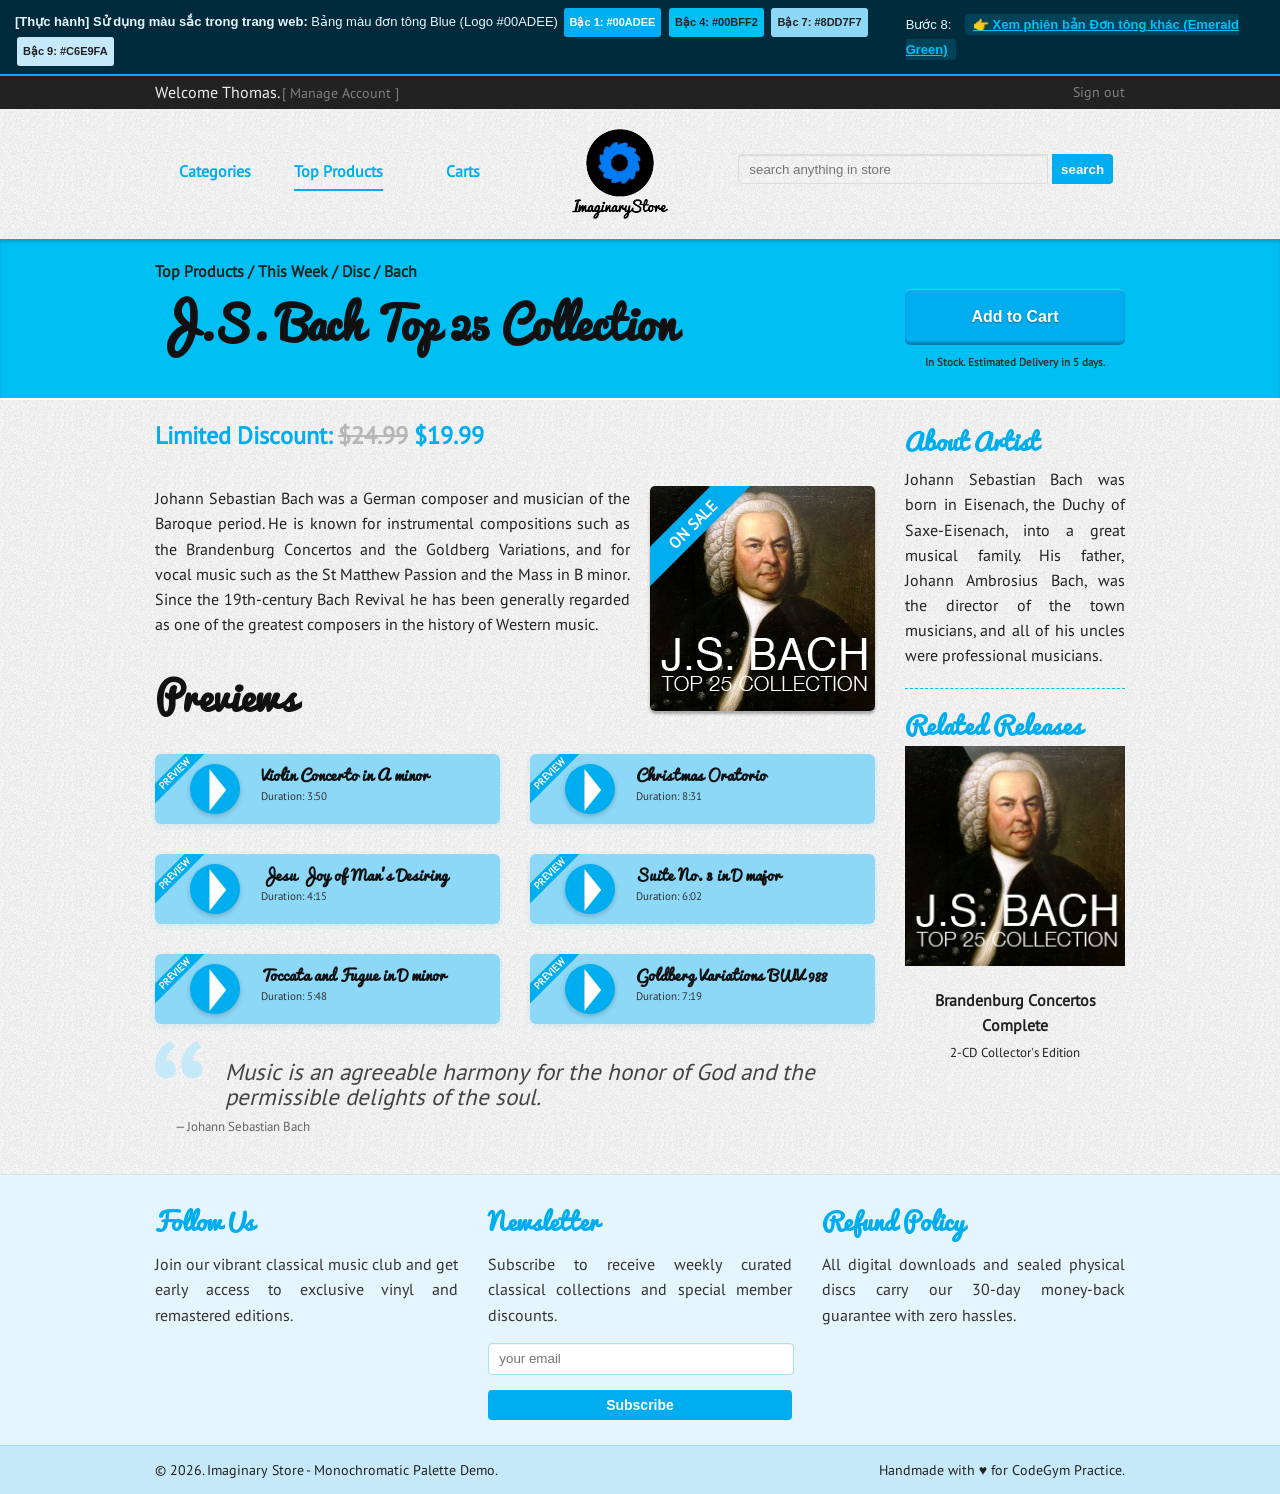
<file: index.html>
<!doctype html>
<html lang="vi">
<head>
<meta charset="utf-8">
<meta name="viewport" content="width=device-width, initial-scale=1" />
<title>Imaginary Store - Phối Màu Đơn Tông (Monochromatic Blue #00ADEE)</title>
<link href="style.css" rel="stylesheet" type="text/css" />
<style>
  /* Thanh điều hướng chuyển đổi theme phục vụ kiểm tra bài thực hành */
  .demo-bar {
    background: #002b3d;
    color: #e5f5fd;
    padding: 8px 15px;
    font-size: 13px;
    display: flex;
    justify-content: space-between;
    align-items: center;
    border-bottom: 2px solid #00ADEE;
    font-family: sans-serif;
  }
  .demo-bar a {
    color: #00BFF2;
    text-decoration: underline;
    font-weight: bold;
    margin-left: 10px;
    padding: 3px 8px;
    border-radius: 4px;
    background: rgba(0, 191, 242, 0.15);
  }
  .demo-bar a:hover {
    background: #00ADEE;
    color: #fff;
    text-decoration: none;
  }
  .palette-tag {
    display: inline-block;
    padding: 2px 6px;
    border-radius: 3px;
    margin: 0 2px;
    font-size: 11px;
    font-weight: bold;
    color: #fff;
  }
</style>
</head>

<body>
<!-- Thanh thông tin bài thực hành CodeGym -->
<div class="demo-bar">
  <div>
    <strong>[Thực hành] Sử dụng màu sắc trong trang web:</strong>
    <span>Bảng màu đơn tông Blue (Logo #00ADEE)</span>
    <span class="palette-tag" style="background:#00ADEE;">Bậc 1: #00ADEE</span>
    <span class="palette-tag" style="background:#00BFF2; color:#222;">Bậc 4: #00BFF2</span>
    <span class="palette-tag" style="background:#8DD7F7; color:#222;">Bậc 7: #8DD7F7</span>
    <span class="palette-tag" style="background:#C6E9FA; color:#222;">Bậc 9: #C6E9FA</span>
  </div>
  <div>
    <span>Bước 8:</span>
    <a href="index-alternate.html">👉 Xem phiên bản Đơn tông khác (Emerald Green)</a>
  </div>
</div>

<header id="top">
	<div class="fix-size">
    	<p class="c9 left">
        	Welcome Thomas. <a href="">[ Manage Account ]</a>
        </p>
        <p class="c3 left">
        	<a href="#main-nav" class="hide"><img src="images/nav-btn.png" alt="button" /></a>
            <a href="" class="right">Sign out</a>
        </p>
    </div>
    <div class="clear"></div>
</header><!-- header -->

<nav>
	<div class="fix-size">
    	<ul class="c5 left show">
        	<li><a href="">Categories</a></li>
            <li><a href="">Top Products</a></li>
            <li><a href="">Carts</a></li>
        </ul>
        <a href="" class="c2 left c">
        	<img src="images/logo.png" alt="logo" />
        </a>
        <form action="#" class="c5 left show">
        	<input type="search" placeholder="search anything in store" required />
            <input type="submit" value="search" />
        </form>
    </div>
    <div class="clear"></div>
</nav><!-- nav -->

<!-- Bước 2: Màu nền chuyển thành màu bậc 4 (#00BFF2) -->
<section id="banner">
	<div class="fix-size">
    	<section class="c9 left c">
        	<p>Top Products / This Week / Disc / Bach</p>
            <h1>J.S. Bach Top 25 Collection</h1>
        </section>
        <aside class="c3 left c">
        	<button>Add to Cart</button>
            <p>In Stock. Estimated Delivery in 5 days.</p>
        </aside>
    </div>
    <div class="clear"></div>
</section><!-- banner -->

<section id="main">
	<div class="fix-size">
    	<section class="c9 left c">
        	<h3>Limited Discount: <del>$24.99</del> $19.99</h3>            
            <div class="trans right">
                <div class="cover">
                    <div class="face">
                        <!-- Bước 3: Đổi màu nền ON SALE theo tông màu bậc 1 (#00ADEE) -->
                        <p class="on-sale">ON SALE</p>
                    </div>
                    <div class="face back">
                        <b>J.S. Bach - Top 25 Collection</b>
                        <ol>
                            <li>Violin Concerto in A minor</li>
                            <li>Christmas Oratorio</li>
                            <li>Jesu Joy of Man's Desiring</li>
                            <li>Suite No. 3 in D major</li>
                        </ol>
                        <button>Buy Now</button>
                    </div>
                </div>
            </div><!-- trans -->
            
            <p>
            	Johann Sebastian Bach was a German composer and musician of the Baroque period. He is known for instrumental compositions such as the Brandenburg Concertos and the Goldberg Variations, and for vocal music such as the St Matthew Passion and the Mass in B minor. Since the 19th-century Bach Revival he has been generally regarded as one of the greatest composers in the history of Western music.
            </p>
            
            <h2>Previews</h2>
            <!-- Bước 4: Đổi màu nền hồng phần preview thành màu bậc 7 (#8DD7F7), màu chữ giữ màu đen -->
            <!-- Bước 3: Thẻ PREVIEW và circle chuyển sang màu bậc 1 (#00ADEE) -->
            <ul class="preview">
            	<li class="left"><a href="">
                	<div class="c3 left">
                    	<p class="title">PREVIEW</p>
                        <div class="circle"><div class="triangle">&#9658;</div></div>
                    </div>
                    <div class="c9 left">
                    	<b>Violin Concerto in A minor</b>
                        <small>Duration: 3:50</small>
                    </div>
                    <div class="clear"></div>
                </a></li><!-- element -->
                
                <li class="right"><a href="">
                	<div class="c3 left">
                    	<p class="title">PREVIEW</p>
                        <div class="circle"><div class="triangle">&#9658;</div></div>
                    </div>
                    <div class="c9 left">
                    	<b>Christmas Oratorio</b>
                        <small>Duration: 8:31</small>
                    </div>
                    <div class="clear"></div>
                </a></li><!-- element -->
                
                <li class="left"><a href="">
                	<div class="c3 left">
                    	<p class="title">PREVIEW</p>
                        <div class="circle"><div class="triangle">&#9658;</div></div>
                    </div>
                    <div class="c9 left">
                    	<b>Jesu Joy of Man's Desiring</b>
                        <small>Duration: 4:15</small>
                    </div>
                    <div class="clear"></div>
                </a></li><!-- element -->
                
                <li class="right"><a href="">
                	<div class="c3 left">
                    	<p class="title">PREVIEW</p>
                        <div class="circle"><div class="triangle">&#9658;</div></div>
                    </div>
                    <div class="c9 left">
                    	<b>Suite No. 3 in D major</b>
                        <small>Duration: 6:02</small>
                    </div>
                    <div class="clear"></div>
                </a></li><!-- element -->
                
                <li class="left"><a href="">
                	<div class="c3 left">
                    	<p class="title">PREVIEW</p>
                        <div class="circle"><div class="triangle">&#9658;</div></div>
                    </div>
                    <div class="c9 left">
                    	<b>Toccata and Fugue in D minor</b>
                        <small>Duration: 5:48</small>
                    </div>
                    <div class="clear"></div>
                </a></li><!-- element -->
                
                <li class="right"><a href="">
                	<div class="c3 left">
                    	<p class="title">PREVIEW</p>
                        <div class="circle"><div class="triangle">&#9658;</div></div>
                    </div>
                    <div class="c9 left">
                    	<b>Goldberg Variations BWV 988</b>
                        <small>Duration: 7:19</small>
                    </div>
                    <div class="clear"></div>
                </a></li><!-- element -->
            </ul>
            <div class="clear"></div>
            
            <blockquote>
            	<span class="quote">&ldquo;</span>
                <p>
                	Music is an agreeable harmony for the honor of God and the permissible delights of the soul.
                </p>
                <small>&mdash; Johann Sebastian Bach</small>
            </blockquote>
        </section><!-- left section -->
        
        <aside class="c3 left c">
        	<h3>About Artist</h3>
            <p class="about">
            	Johann Sebastian Bach was born in Eisenach, the Duchy of Saxe-Eisenach, into a great musical family. His father, Johann Ambrosius Bach, was the director of the town musicians, and all of his uncles were professional musicians.
            </p>
            
            <h3>Related Releases</h3>
            <div class="aside-cover">
            	<img src="images/disc-cover.png" width="100%" alt="album cover" />
            </div>
            <p><b>Brandenburg Concertos Complete</b><br><small>2-CD Collector's Edition</small></p>
        </aside>
    </div>
    <div class="clear"></div>
    
    <nav id="main-nav" class="c12 c hide">
    	<ul>
        	<li><a href="#top"><span class="arrow"></span>Back to Top</a></li>
            <li><a href="">Categories</a></li>
            <li><a href="">Top Products</a></li>
            <li><a href="">Carts</a></li>
            <li><a href="">Your Account</a></li>
        </ul>
        <form action="#">
        	<input type="search" placeholder="search in store" required />
            <input type="submit" value="go" />
        </form>
    </nav><!-- main nav -->
    <div class="clear"></div>
</section><!-- main -->

<section id="info">
	<div class="fix-size">
    	<div class="c4 left c">
        	<h3>Follow Us</h3>
            <p>
            	Join our vibrant classical music club and get early access to exclusive vinyl and remastered editions.
            </p>
        </div>
        <div class="c4 left c">
        	<h3>Newsletter</h3>
            <p>
            	Subscribe to receive weekly curated classical collections and special member discounts.
            </p>
            <form action="#">
            	<input type="email" placeholder="your email" required />
                <input type="submit" value="Subscribe" />
            </form>
        </div>
        <div class="c4 left c">
        	<h3>Refund Policy</h3>
        	<p>
            	All digital downloads and sealed physical discs carry our 30-day money-back guarantee with zero hassles.
            </p>
        </div>
    </div>
    <div class="clear"></div>
</section><!-- info -->

<!-- Bước 5: Đổi màu nền footer thành màu bậc 9 (#C6E9FA), màu chữ đen (#222) -->
<footer>
	<div class="fix-size">
    	<div class="c12 c">
        	<span>&copy; 2026. Imaginary Store - Monochromatic Palette Demo.</span>
            <span class="right">Handmade with &#9829; for CodeGym Practice.</span>
        </div>
    </div>
    <div class="clear"></div>
</footer><!-- footer -->
</body>
</html>
</file>
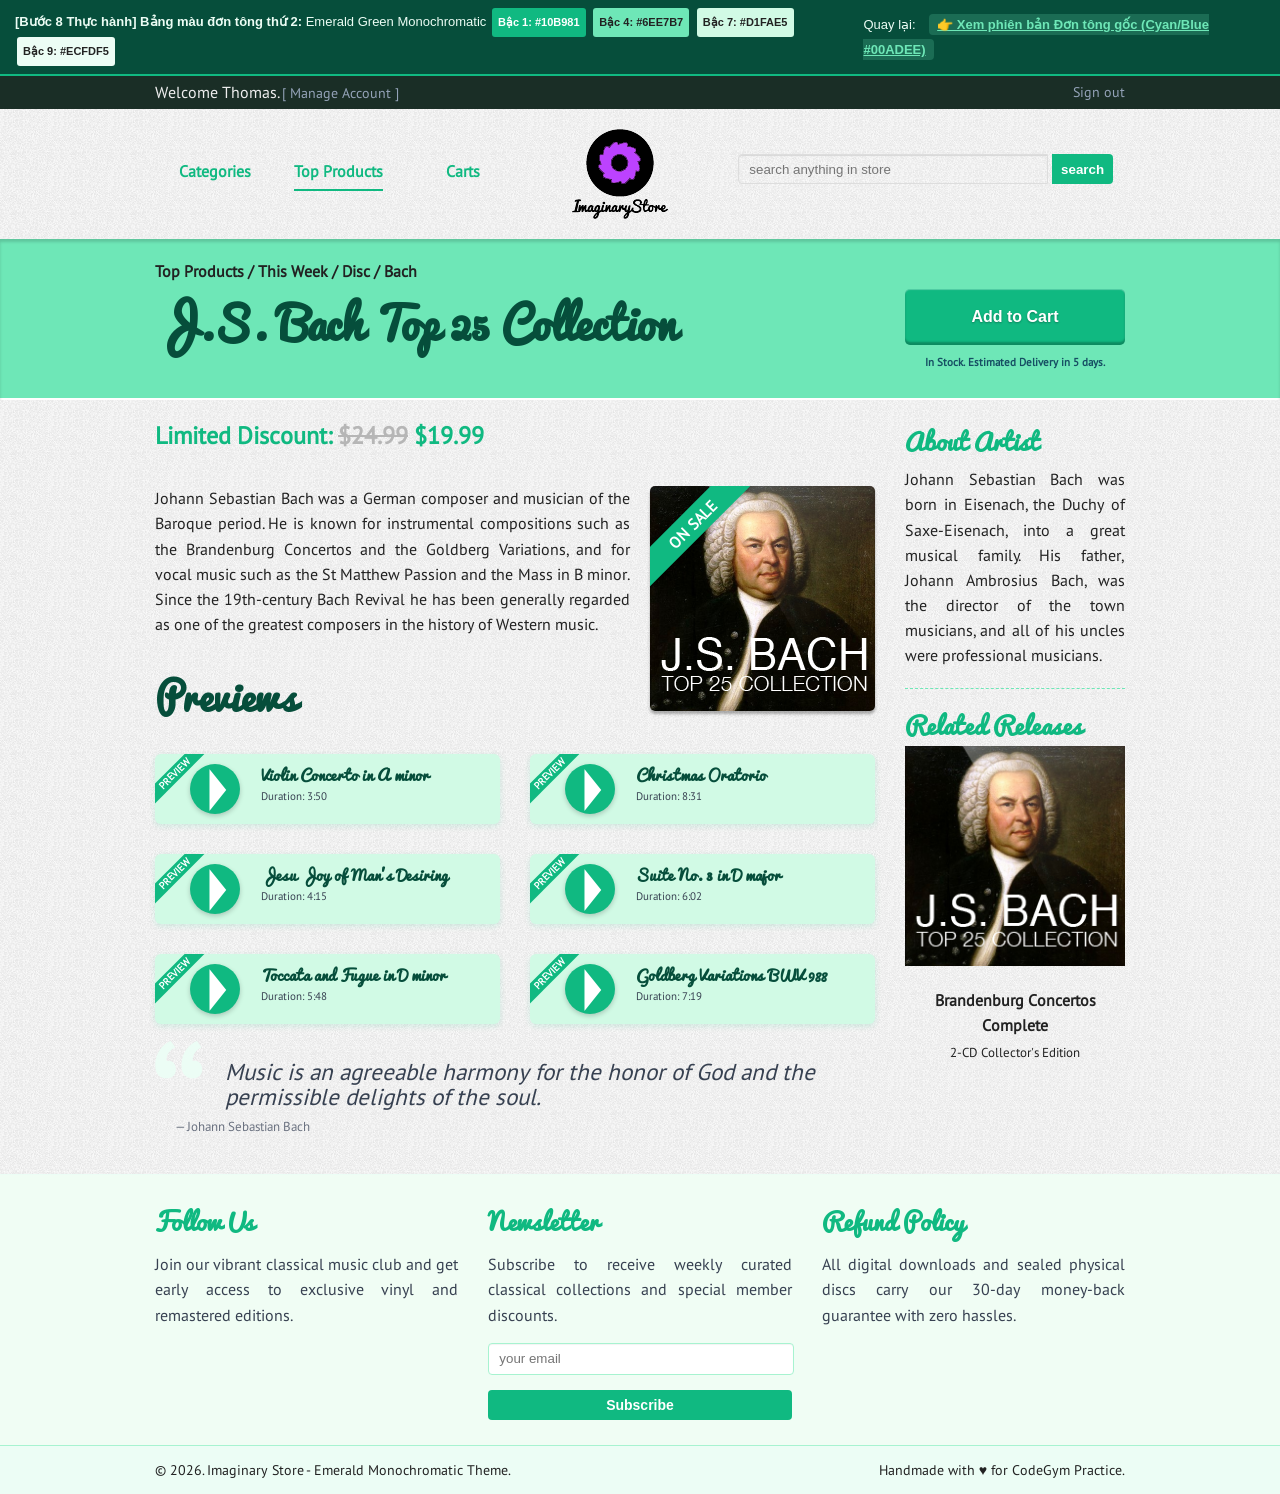
<file: index-alternate.html>
<!doctype html>
<html lang="vi">
<head>
<meta charset="utf-8">
<meta name="viewport" content="width=device-width, initial-scale=1" />
<title>Imaginary Store - Phối Màu Đơn Tông Khác (Emerald Green #10B981) - Bước 8</title>
<link href="style-alternate.css" rel="stylesheet" type="text/css" />
<style>
  .demo-bar {
    background: #064e3b;
    color: #ecfdf5;
    padding: 8px 15px;
    font-size: 13px;
    display: flex;
    justify-content: space-between;
    align-items: center;
    border-bottom: 2px solid #10B981;
    font-family: sans-serif;
  }
  .demo-bar a {
    color: #6EE7B7;
    text-decoration: underline;
    font-weight: bold;
    margin-left: 10px;
    padding: 3px 8px;
    border-radius: 4px;
    background: rgba(110, 231, 183, 0.2);
  }
  .demo-bar a:hover {
    background: #10B981;
    color: #fff;
    text-decoration: none;
  }
  .palette-tag {
    display: inline-block;
    padding: 2px 6px;
    border-radius: 3px;
    margin: 0 2px;
    font-size: 11px;
    font-weight: bold;
    color: #fff;
  }
</style>
</head>

<body>
<!-- Thanh điều hướng Bước 8 -->
<div class="demo-bar">
  <div>
    <strong>[Bước 8 Thực hành] Bảng màu đơn tông thứ 2:</strong>
    <span>Emerald Green Monochromatic</span>
    <span class="palette-tag" style="background:#10B981;">Bậc 1: #10B981</span>
    <span class="palette-tag" style="background:#6EE7B7; color:#222;">Bậc 4: #6EE7B7</span>
    <span class="palette-tag" style="background:#D1FAE5; color:#222;">Bậc 7: #D1FAE5</span>
    <span class="palette-tag" style="background:#ECFDF5; color:#222;">Bậc 9: #ECFDF5</span>
  </div>
  <div>
    <span>Quay lại:</span>
    <a href="index.html">👉 Xem phiên bản Đơn tông gốc (Cyan/Blue #00ADEE)</a>
  </div>
</div>

<header id="top">
	<div class="fix-size">
    	<p class="c9 left">
        	Welcome Thomas. <a href="">[ Manage Account ]</a>
        </p>
        <p class="c3 left">
        	<a href="#main-nav" class="hide"><img src="images/nav-btn.png" alt="button" /></a>
            <a href="" class="right">Sign out</a>
        </p>
    </div>
    <div class="clear"></div>
</header><!-- header -->

<nav>
	<div class="fix-size">
    	<ul class="c5 left show">
        	<li><a href="">Categories</a></li>
            <li><a href="">Top Products</a></li>
            <li><a href="">Carts</a></li>
        </ul>
        <a href="" class="c2 left c">
        	<img src="images/logo.png" alt="logo" />
        </a>
        <form action="#" class="c5 left show">
        	<input type="search" placeholder="search anything in store" required />
            <input type="submit" value="search" />
        </form>
    </div>
    <div class="clear"></div>
</nav><!-- nav -->

<!-- Nền chuyển thành màu bậc 4 (#6EE7B7) -->
<section id="banner">
	<div class="fix-size">
    	<section class="c9 left c">
        	<p>Top Products / This Week / Disc / Bach</p>
            <h1>J.S. Bach Top 25 Collection</h1>
        </section>
        <aside class="c3 left c">
        	<button>Add to Cart</button>
            <p>In Stock. Estimated Delivery in 5 days.</p>
        </aside>
    </div>
    <div class="clear"></div>
</section><!-- banner -->

<section id="main">
	<div class="fix-size">
    	<section class="c9 left c">
        	<h3>Limited Discount: <del>$24.99</del> $19.99</h3>            
            <div class="trans right">
                <div class="cover">
                    <div class="face">
                        <!-- ON SALE theo tông màu bậc 1 (#10B981) -->
                        <p class="on-sale">ON SALE</p>
                    </div>
                    <div class="face back">
                        <b>J.S. Bach - Top 25 Collection</b>
                        <ol>
                            <li>Violin Concerto in A minor</li>
                            <li>Christmas Oratorio</li>
                            <li>Jesu Joy of Man's Desiring</li>
                            <li>Suite No. 3 in D major</li>
                        </ol>
                        <button>Buy Now</button>
                    </div>
                </div>
            </div><!-- trans -->
            
            <p>
            	Johann Sebastian Bach was a German composer and musician of the Baroque period. He is known for instrumental compositions such as the Brandenburg Concertos and the Goldberg Variations, and for vocal music such as the St Matthew Passion and the Mass in B minor. Since the 19th-century Bach Revival he has been generally regarded as one of the greatest composers in the history of Western music.
            </p>
            
            <h2>Previews</h2>
            <!-- Nền preview màu bậc 7 (#D1FAE5), thẻ PREVIEW và circle màu bậc 1 (#10B981) -->
            <ul class="preview">
            	<li class="left"><a href="">
                	<div class="c3 left">
                    	<p class="title">PREVIEW</p>
                        <div class="circle"><div class="triangle">&#9658;</div></div>
                    </div>
                    <div class="c9 left">
                    	<b>Violin Concerto in A minor</b>
                        <small>Duration: 3:50</small>
                    </div>
                    <div class="clear"></div>
                </a></li><!-- element -->
                
                <li class="right"><a href="">
                	<div class="c3 left">
                    	<p class="title">PREVIEW</p>
                        <div class="circle"><div class="triangle">&#9658;</div></div>
                    </div>
                    <div class="c9 left">
                    	<b>Christmas Oratorio</b>
                        <small>Duration: 8:31</small>
                    </div>
                    <div class="clear"></div>
                </a></li><!-- element -->
                
                <li class="left"><a href="">
                	<div class="c3 left">
                    	<p class="title">PREVIEW</p>
                        <div class="circle"><div class="triangle">&#9658;</div></div>
                    </div>
                    <div class="c9 left">
                    	<b>Jesu Joy of Man's Desiring</b>
                        <small>Duration: 4:15</small>
                    </div>
                    <div class="clear"></div>
                </a></li><!-- element -->
                
                <li class="right"><a href="">
                	<div class="c3 left">
                    	<p class="title">PREVIEW</p>
                        <div class="circle"><div class="triangle">&#9658;</div></div>
                    </div>
                    <div class="c9 left">
                    	<b>Suite No. 3 in D major</b>
                        <small>Duration: 6:02</small>
                    </div>
                    <div class="clear"></div>
                </a></li><!-- element -->
                
                <li class="left"><a href="">
                	<div class="c3 left">
                    	<p class="title">PREVIEW</p>
                        <div class="circle"><div class="triangle">&#9658;</div></div>
                    </div>
                    <div class="c9 left">
                    	<b>Toccata and Fugue in D minor</b>
                        <small>Duration: 5:48</small>
                    </div>
                    <div class="clear"></div>
                </a></li><!-- element -->
                
                <li class="right"><a href="">
                	<div class="c3 left">
                    	<p class="title">PREVIEW</p>
                        <div class="circle"><div class="triangle">&#9658;</div></div>
                    </div>
                    <div class="c9 left">
                    	<b>Goldberg Variations BWV 988</b>
                        <small>Duration: 7:19</small>
                    </div>
                    <div class="clear"></div>
                </a></li><!-- element -->
            </ul>
            <div class="clear"></div>
            
            <blockquote>
            	<span class="quote">&ldquo;</span>
                <p>
                	Music is an agreeable harmony for the honor of God and the permissible delights of the soul.
                </p>
                <small>&mdash; Johann Sebastian Bach</small>
            </blockquote>
        </section><!-- left section -->
        
        <aside class="c3 left c">
        	<h3>About Artist</h3>
            <p class="about">
            	Johann Sebastian Bach was born in Eisenach, the Duchy of Saxe-Eisenach, into a great musical family. His father, Johann Ambrosius Bach, was the director of the town musicians, and all of his uncles were professional musicians.
            </p>
            
            <h3>Related Releases</h3>
            <div class="aside-cover">
            	<img src="images/disc-cover.png" width="100%" alt="album cover" />
            </div>
            <p><b>Brandenburg Concertos Complete</b><br><small>2-CD Collector's Edition</small></p>
        </aside>
    </div>
    <div class="clear"></div>
    
    <nav id="main-nav" class="c12 c hide">
    	<ul>
        	<li><a href="#top"><span class="arrow"></span>Back to Top</a></li>
            <li><a href="">Categories</a></li>
            <li><a href="">Top Products</a></li>
            <li><a href="">Carts</a></li>
            <li><a href="">Your Account</a></li>
        </ul>
        <form action="#">
        	<input type="search" placeholder="search in store" required />
            <input type="submit" value="go" />
        </form>
    </nav><!-- main nav -->
    <div class="clear"></div>
</section><!-- main -->

<section id="info">
	<div class="fix-size">
    	<div class="c4 left c">
        	<h3>Follow Us</h3>
            <p>
            	Join our vibrant classical music club and get early access to exclusive vinyl and remastered editions.
            </p>
        </div>
        <div class="c4 left c">
        	<h3>Newsletter</h3>
            <p>
            	Subscribe to receive weekly curated classical collections and special member discounts.
            </p>
            <form action="#">
            	<input type="email" placeholder="your email" required />
                <input type="submit" value="Subscribe" />
            </form>
        </div>
        <div class="c4 left c">
        	<h3>Refund Policy</h3>
        	<p>
            	All digital downloads and sealed physical discs carry our 30-day money-back guarantee with zero hassles.
            </p>
        </div>
    </div>
    <div class="clear"></div>
</section><!-- info -->

<!-- Nền footer màu bậc 9 (#ECFDF5) -->
<footer>
	<div class="fix-size">
    	<div class="c12 c">
        	<span>&copy; 2026. Imaginary Store - Emerald Monochromatic Theme.</span>
            <span class="right">Handmade with &#9829; for CodeGym Practice.</span>
        </div>
    </div>
    <div class="clear"></div>
</footer><!-- footer -->
</body>
</html>
</file>
<file: style.css>
@charset "utf-8";
/* ==========================================================================
   BÀI THỰC HÀNH: SỬ DỤNG MÀU SẮC TRONG TRANG WEB - CODEGYM
   BẢNG MÀU ĐƠN TÔNG (MONOCHROMATIC PALETTE) DỰA THEO MÀU XANH LOGO #00ADEE
   
   Bậc 1: #00ADEE (Màu chính - Primary Cyan/Blue từ logo)
   Bậc 2: #00B2EF (Màu bậc 2 - Hover / Điểm nhấn phụ)
   Bậc 3: #00B8F0 (Màu bậc 3)
   Bậc 4: #00BFF2 (Màu bậc 4 - Nền phần Banner - Bước 2)
   Bậc 5: #33CBF5 (Màu bậc 5)
   Bậc 6: #66D7F7 (Màu bậc 6)
   Bậc 7: #8DD7F7 (Màu bậc 7 - Nền phần nội dung/preview - Bước 4)
   Bậc 8: #A6E0F8 (Màu bậc 8)
   Bậc 9: #C6E9FA (Màu bậc 9 - Nền phần footer - Bước 5)
   Bậc 10: #E5F5FD (Màu bậc 10 - Nền phần info/newsletter)
   ========================================================================== */

* {
	margin: 0;
	padding: 0;
}
ul li {
	list-style: none;
}
a {
	text-decoration: none;
}
.clear {
	clear: both;
}
.left {
	float: left;
}
.right {
	float: right;
}
.hide {
	display: none;
}

/* Bước 1 & 3: Selection màu xanh bậc 1 */
::selection {
	background: #00ADEE;
	color: #fff;
}
::-moz-selection {
	background: #00ADEE;
	color: #fff;
}

.c2 {
	width: 16.6666%;
}
.c3 {
	width: 25%;
}
.c4 {
	width: 33.3333%;
}
.c5 {
	width: 41.6666%;
}
.c9 {
	width: 75%;
}
.c12 {
	width: 100%;
}
.c2, .c3, .c4, .c5, .c9, .c12 {
	padding: 0 15px;
	box-sizing: border-box;
	-moz-box-sizing: border-box;
}
.fix-size {
	max-width: 1000px;
	margin: auto;
}

/* ==========================================================================
   Core Typography & Body - Bước 6: Giữ màu chữ toàn trang là màu đen (#222)
   ========================================================================== */
@font-face {
	font-family: font1;
	src: url(fonts/pacifico.woff);
}
@font-face {
	font-family: font2;
	src: url(fonts/ptsans.woff);
}
body {
	font-family: font2;
	font-size: 15.5px;
	color: #222;
	background: url(images/bg.png);
	line-height: 1.62em;
}

/* ==========================================================================
   Header
   ========================================================================== */
header {
	color: #eee;
	background: #222;
	line-height: 32px;
}
header a {
	color: #808080;
	font-size: 14px;
	transition: color 0.2s ease;
}
header a:hover {
	color: #00ADEE;
}

/* ==========================================================================
   Navigation
   ========================================================================== */
body > nav ul {
	margin-top: 45px;
}
body > nav ul li {
	width: 31%;
	display: inline-block;
	text-align: center;
}
body > nav ul li a {
	color: #00ADEE; /* Màu bậc 1 theo màu logo */
	display: inline-block;
	padding: 5px 0;
	font-weight: 600;
	transition: all 0.2s ease;
}
body > nav ul li:nth-child(2) a {
	border-bottom: solid 2px #00ADEE;
}
body > nav ul:hover li a {
	border-bottom: none;
}
body > nav ul li:hover a {
	border-bottom: solid 2px #00ADEE;
	color: #0088bb;
}
body > nav a.c2 {
	display: block;
}
body > nav a img {
	display: block;
	margin: 20px 0;
}
body > nav form {
	margin-top: 45px;
}
input, button {
	width: 100%;
	height: 30px;
	color: #a9a9a9;
	background: none;
	border: none;
	outline: none;
}
body > nav input[type=search] {
	width: 80%;
	box-shadow: inset 0 1px 1px rgba(210, 210, 210, 0.8);
	text-indent: 10px;
	border: 1px solid #ddd;
	border-radius: 4px 0 0 4px;
	box-sizing: border-box;
}
body > nav input[type=search]:focus {
	background: #fff;
	border-color: #00ADEE;
	box-shadow: inset 0 1px 1px rgba(170, 170, 170, 0.7);
}
body > nav input[type=submit] {
	width: 16%;
	font-weight: bold;
	color: #fff;
	background: #00ADEE;
	border-radius: 0 4px 4px 0;
	cursor: pointer;
	transition: background 0.2s ease;
}
body > nav input[type=submit]:hover {
	background: #00B2EF;
}

/* ==========================================================================
   Bước 2: Thay đổi màu nền phần BANNER
   - Màu nền chuyển thành màu bậc 4 (#00BFF2)
   - Màu chữ giữ màu đen (#222) để rõ ràng, tương phản tốt
   ========================================================================== */
#banner {
	background: #00BFF2; /* Màu bậc 4 */
	box-shadow: inset 0 3px 3px rgba(0, 0, 0, 0.15), inset 0 -2px #fff;
	font-weight: bold;
	padding: 20px 0;
	color: #222; /* Màu đen */
	text-shadow: none;
}
h1, h2, h3 {
	font-family: font1;
	line-height: normal;
	padding-bottom: 10px;
}
h1 {
	font-size: 44px;
	color: #111;
}
h2 {
	font-size: 38px;
	color: #111;
}
h3 {
	font-size: 24px;
	color: #111;
}
#banner aside button {
	height: 56px;
	border-radius: 5px;
	margin-top: 30px;
	font-size: 16px;
	font-weight: bold;
	color: #fff;
	box-shadow: inset 0 -3px 2px rgba(0, 0, 0, 0.25), inset 0 1px 1px rgba(255, 255, 255, 0.3);
	background: #00ADEE; /* Màu bậc 1 để tạo điểm nổi bật */
	text-shadow: 0 1px 2px rgba(0, 0, 0, 0.3);
	cursor: pointer;
	border: none;
	transition: all 0.2s ease;
}
#banner aside button:hover {
	box-shadow: inset 0 2px 2px rgba(0, 0, 0, 0.1), inset 0 -2px rgba(255, 255, 255, 0.1);
	background: #00B2EF; /* Màu bậc 2 */
}
#banner aside button:active {
	box-shadow: inset 0 2px 2px rgba(0, 0, 0, 0.1), inset 0 -2px rgba(255, 255, 255, 0.1);
	background: #0088bb;
}
#banner aside p {
	text-align: center;
	font-size: 11px;
	padding: 5px 0;
	color: #333;
}

/* ==========================================================================
   Main Content & Bước 3: Thay đổi màu nền phần ON SALE
   - Chuyển màu nền đỏ theo tông màu bậc 1 (#00ADEE) hoặc bậc 2 (#00B2EF)
   ========================================================================== */
#main {
	padding-top: 20px;
	overflow: hidden;
}
#main section > .right {
	margin-left: 20px;
	margin-bottom: 10px;
}
#main section h3 {
	font-family: font2;
	font-size: 24px !important;
	margin-bottom: 25px;
	color: #00ADEE; /* Màu bậc 1 */
}
#main section h3 del {
	color: #b6b6b6;
}
#main section > p {
	text-align: justify;
	margin-bottom: 25px;
	color: #222; /* Màu chữ đen - Bước 6 */
}

/* Trans disc cover */
.trans {
	width: 225px;
	height: 225px;
	margin: auto;
	perspective: 800px;
	-webkit-perspective: 800px;
}
.trans .cover {
	width: 225px;
	height: 225px;
	position: relative;
	transform-style: preserve-3d;
	-webkit-transform-style: preserve-3d;
	transition: all 0.5s ease-out;
	-webkit-transition: all 0.5s ease-out;
}
.trans .face {
	background: url(images/disc-cover.png) no-repeat;
	width: 205px;
	height: 205px;
	padding: 10px;
	border-radius: 5px;
	transform-style: preserve-3d;
	-webkit-transform-style: preserve-3d;
	backface-visibility: hidden;
	-webkit-backface-visibility: hidden;
	box-shadow: 0 3px 3px rgba(0, 0, 0, 0.3);
	position: absolute;
	overflow: hidden;
}
.trans .back {
	box-shadow: 0 3px 3px rgba(0, 0, 0, 0.3), inset 0 225px rgba(255, 255, 255, 0.7);
	text-align: center;
	transform: rotateY(180deg);
	-webkit-transform: rotateY(180deg);
	padding: 9px;
	border: solid 1px #00ADEE;
}
.trans:hover .cover {
	transform: rotateY(-180deg);
	-webkit-transform: rotateY(-180deg);
}
.trans .back b {
	font-size: 14px;
	color: #00ADEE;
}
.trans .back ol {
	margin-top: 10px;
}
.trans .back ol li {
	list-style: decimal inside;
	line-height: 28px;
	text-align: left;
	color: #222;
}

/* Bước 3: Thay đổi màu nền phần ON SALE sang màu bậc 1 (#00ADEE) */
.trans .on-sale {
	background: #00ADEE; /* Màu bậc 1 */
	color: #fff;
	transform: rotate(-45deg);
	-webkit-transform: rotate(-45deg);
	margin-top: 14px;
	margin-left: -140px;
	text-align: center;
	line-height: 28px;
	font-weight: bold;
	box-shadow: 0 2px 4px rgba(0, 0, 0, 0.2);
}
.trans .back button {
	color: #fff;
	background: #00ADEE; /* Màu bậc 1 */
	border-radius: 4px;
	margin-top: 10px;
	width: 100px;
	cursor: pointer;
	border: none;
	transition: background 0.2s ease;
}
.trans .back button:hover {
	background: #00B2EF; /* Màu bậc 2 */
}

/* ==========================================================================
   Bước 4: Đổi màu nền phần NỘI DUNG (PREVIEWS)
   - Màu nền hồng (#fac7d2) chuyển thành màu bậc 7 (#8DD7F7)
   - Màu chữ giữ màu đen (#222) vì nền bậc 7 khá nhạt
   Bước 3: Thay đổi phần PREVIEW (title và circle) sang màu bậc 1 (#00ADEE)
   ========================================================================== */
#main .preview li {
	width: 50%;
}
#main .preview li a {
	display: block;
	background: #8DD7F7; /* Màu bậc 7 theo Bước 4 */
	border-radius: 6px;
	margin: 15px;
	overflow: hidden;
	color: #222; /* Giữ màu đen theo Bước 4 & 6 */
	position: relative;
	padding: 10px;
	box-shadow: 0 2px 6px rgba(0, 173, 238, 0.15);
	transition: transform 0.2s ease, box-shadow 0.2s ease;
}
#main .preview li a:hover {
	transform: translateY(-2px);
	box-shadow: 0 4px 10px rgba(0, 173, 238, 0.25);
}
#main .preview li.left a {
	margin-left: 0;
}
#main .preview li.right a {
	margin-right: 0;
}

/* Bước 3: Thay đổi thẻ PREVIEW sang màu bậc 1 (#00ADEE) */
#main .preview .title {
	color: #fff;
	font-size: 10px;
	display: block;
	padding: 0 20px;
	line-height: 14px;
	background: #00ADEE; /* Màu bậc 1 */
	transform: rotate(-45deg);
	-webkit-transform: rotate(-45deg);
	position: absolute;
	top: 13px;
	left: -20px;
	font-weight: bold;
}

/* Bước 3: Thay đổi nút tròn PREVIEW sang màu bậc 1 (#00ADEE) */
#main .preview .circle {
	margin-left: 10px;
	width: 50px;
	height: 50px;
	border-radius: 50%;
	background: #00ADEE; /* Màu bậc 1 */
	position: relative;
	box-shadow: 0 2px 5px rgba(0, 0, 0, 0.2);
}
#main .preview .triangle {
	color: #fff;
	font-size: 28px;
	transform: scaleY(2.5);
	-webkit-transform: scaleY(2.5);
	top: 7px;
	left: 14px;
	position: absolute;
}
#main .preview b {
	font-family: font1;
	display: block;
	line-height: 22px;
	color: #111;
}
#main .preview small {
	font-size: 11px;
	display: block;
	line-height: 20px;
	color: #333;
}
#main blockquote {
	position: relative;
	margin-bottom: 35px;
}
#main blockquote .quote {
	font-size: 18px;
	transform: scale(10, 10);
	-webkit-transform: scale(10, 10);
	color: #C6E9FA; /* Màu bậc 9 */
	position: absolute;
	left: 20px;
	top: 65px;
}
#main blockquote p {
	padding-top: 20px;
	padding-left: 70px;
	font-size: 23px;
	font-style: italic;
	color: #444;
}
#main blockquote small {
	display: block;
	margin-left: 20px;
	margin-top: 5px;
	color: #666;
}
#main aside h3 {
	padding-bottom: 0px;
	color: #00ADEE;
}
#main aside p {
	text-align: center;
	color: #222;
}
#main aside .about {
	margin-bottom: 15px;
	padding-bottom: 20px;
	border-bottom: #00BFF2 dashed 1px;
	text-align: justify;
	margin-top: 5px;
	color: #222;
}
#main aside .aside-cover {
	margin-bottom: 15px;
}

/* ==========================================================================
   Section Info / Newsletter
   ========================================================================== */
#info {
	padding: 25px 0;
	background: #E5F5FD; /* Màu bậc 10 siêu nhạt tạo sự hài hòa */
	border-top: 1px solid #C6E9FA;
}
#info h3 {
	color: #00ADEE;
}
#info p {
	margin-bottom: 15px;
	text-align: justify;
	color: #333;
}
#info input[type=email] {
	text-indent: 10px;
	background: #fff;
	border: 1px solid #A6E0F8;
	border-radius: 4px;
	box-shadow: inset 0 1px 1px rgba(0, 0, 0, 0.05);
	margin-bottom: 15px;
	color: #222;
}
#info input[type=email]:focus {
	border-color: #00ADEE;
}
#info input[type=submit] {
	background: #00ADEE; /* Màu bậc 1 */
	color: #fff;
	border-radius: 4px;
	font-size: 14px;
	font-weight: bold;
	cursor: pointer;
	transition: background 0.2s ease;
}
#info input[type=submit]:hover {
	background: #00B2EF; /* Màu bậc 2 */
}

/* ==========================================================================
   Bước 5: Đổi màu nền phần FOOTER
   - Thay đổi màu nền thành màu bậc 9 (#C6E9FA) tạo độ sáng cho trang
   - Màu chữ chuyển thành màu đen (#222) theo Bước 6
   ========================================================================== */
footer {
	color: #222; /* Màu đen */
	background: #C6E9FA; /* Màu bậc 9 */
	line-height: 48px;
	font-size: 14px;
	border-top: 1px solid #A6E0F8;
}
footer a {
	color: #00ADEE;
}

/* ==========================================================================
   Small screen / Responsive
   ========================================================================== */
@media (max-width: 800px) {
.hide {
	display: block;
}
.show {
	display: none;
}
.c {
	width: 100%;
}
header a.right {
	float: left;
}
header a.hide {
	float: right;
}
header a.hide img {
	display: block;
	margin: 6px;
}
body > nav a.c2 img {
	margin: 20px auto;
}
#banner {
	padding-bottom: 10px;
}
h1 {
	font-size: 34px;
}
h2 {
	font-size: 28px;
}
h3 {
	font-size: 18px;
}
#main .preview li {
	width: 100%;
}
#main .preview li a {
	margin: 15px 0;
}
#main aside .aside-cover {
	width: 50%;
	float: left;
}
#main-nav {
	margin: 50px 0;
}
#main-nav ul li a {
	display: block;
	line-height: 56px;
	border-top: #ddd solid 1px;
	color: #00ADEE; /* Màu bậc 1 */
	padding: 0 10px;
	transition: all 0.5s linear;
	-webkit-transition: all 0.5s linear;
}
#main-nav ul li:last-child a {
	border-bottom: #ddd solid 1px;
}
#main-nav ul li a:hover {
	background: rgba(141, 215, 247, 0.4); /* Màu bậc 7 trong suốt */
}
#main-nav .arrow {
	background: url(images/arrow.png) no-repeat bottom;
	width: 30px;
	height: 20px;
	display: inline-block;
	transition: all 0.5s linear;
	-webkit-transition: all 0.5s linear;
}
#main-nav ul li:first-child a:hover .arrow {
	background: url(images/double-arrow.png) no-repeat bottom;
}
#main-nav input {
	border: #aaa solid 1px;
	height: 34px;
	margin: 10px 0;
}
#main-nav input[type=search] {
	box-shadow: inset 0 1px 1px rgba(170, 170, 170, 0.4);
	text-indent: 10px;
}
#main-nav input[type=submit] {
	color: #fff;
	background: #00ADEE;
}
}

@media (max-width: 500px) {
header p.c9 {
	width: 66.6666%;
}
header p.c3 {
	width: 33.3333%;
}
}
</file>
<file: style-alternate.css>
@charset "utf-8";
/* ==========================================================================
   BÀI THỰC HÀNH: SỬ DỤNG MÀU SẮC TRONG TRANG WEB - CODEGYM
   BƯỚC 8: BẢNG MÀU ĐƠN TÔNG THỨ 2 (EMERALD MONOCHROMATIC PALETTE)
   
   Bậc 1: #10B981 (Màu chính Emerald Green)
   Bậc 2: #059669 (Màu bậc 2 - Hover / Điểm nhấn phụ)
   Bậc 3: #34D399 (Màu bậc 3)
   Bậc 4: #6EE7B7 (Màu bậc 4 - Nền phần Banner - Bước 2)
   Bậc 5: #A7F3D0 (Màu bậc 5)
   Bậc 6: #C6F6D5 (Màu bậc 6)
   Bậc 7: #D1FAE5 (Màu bậc 7 - Nền phần nội dung/preview - Bước 4)
   Bậc 8: #E6FFFA (Màu bậc 8)
   Bậc 9: #ECFDF5 (Màu bậc 9 - Nền phần footer - Bước 5)
   Bậc 10: #F0FDF4 (Màu bậc 10 - Nền phần info/newsletter)
   ========================================================================== */

* {
	margin: 0;
	padding: 0;
}
ul li {
	list-style: none;
}
a {
	text-decoration: none;
}
.clear {
	clear: both;
}
.left {
	float: left;
}
.right {
	float: right;
}
.hide {
	display: none;
}

::selection {
	background: #10B981;
	color: #fff;
}
::-moz-selection {
	background: #10B981;
	color: #fff;
}

.c2 {
	width: 16.6666%;
}
.c3 {
	width: 25%;
}
.c4 {
	width: 33.3333%;
}
.c5 {
	width: 41.6666%;
}
.c9 {
	width: 75%;
}
.c12 {
	width: 100%;
}
.c2, .c3, .c4, .c5, .c9, .c12 {
	padding: 0 15px;
	box-sizing: border-box;
	-moz-box-sizing: border-box;
}
.fix-size {
	max-width: 1000px;
	margin: auto;
}

@font-face {
	font-family: font1;
	src: url(fonts/pacifico.woff);
}
@font-face {
	font-family: font2;
	src: url(fonts/ptsans.woff);
}
body {
	font-family: font2;
	font-size: 15.5px;
	color: #222;
	background: url(images/bg.png);
	line-height: 1.62em;
}

header {
	color: #eee;
	background: #1a2e26;
	line-height: 32px;
}
header a {
	color: #94a3b8;
	font-size: 14px;
	transition: color 0.2s ease;
}
header a:hover {
	color: #10B981;
}

body > nav ul {
	margin-top: 45px;
}
body > nav ul li {
	width: 31%;
	display: inline-block;
	text-align: center;
}
body > nav ul li a {
	color: #10B981;
	display: inline-block;
	padding: 5px 0;
	font-weight: 600;
	transition: all 0.2s ease;
}
body > nav ul li:nth-child(2) a {
	border-bottom: solid 2px #10B981;
}
body > nav ul:hover li a {
	border-bottom: none;
}
body > nav ul li:hover a {
	border-bottom: solid 2px #10B981;
	color: #059669;
}
body > nav a.c2 {
	display: block;
}
body > nav a img {
	display: block;
	margin: 20px 0;
	filter: hue-rotate(65deg); /* Tùy biến logo sang tone xanh lá ngọc */
}
body > nav form {
	margin-top: 45px;
}
input, button {
	width: 100%;
	height: 30px;
	color: #a9a9a9;
	background: none;
	border: none;
	outline: none;
}
body > nav input[type=search] {
	width: 80%;
	box-shadow: inset 0 1px 1px rgba(210, 210, 210, 0.8);
	text-indent: 10px;
	border: 1px solid #ddd;
	border-radius: 4px 0 0 4px;
	box-sizing: border-box;
}
body > nav input[type=search]:focus {
	background: #fff;
	border-color: #10B981;
	box-shadow: inset 0 1px 1px rgba(170, 170, 170, 0.7);
}
body > nav input[type=submit] {
	width: 16%;
	font-weight: bold;
	color: #fff;
	background: #10B981;
	border-radius: 0 4px 4px 0;
	cursor: pointer;
	transition: background 0.2s ease;
}
body > nav input[type=submit]:hover {
	background: #059669;
}

#banner {
	background: #6EE7B7; /* Màu bậc 4 Emerald */
	box-shadow: inset 0 3px 3px rgba(0, 0, 0, 0.15), inset 0 -2px #fff;
	font-weight: bold;
	padding: 20px 0;
	color: #222;
	text-shadow: none;
}
h1, h2, h3 {
	font-family: font1;
	line-height: normal;
	padding-bottom: 10px;
}
h1 {
	font-size: 44px;
	color: #064e3b;
}
h2 {
	font-size: 38px;
	color: #064e3b;
}
h3 {
	font-size: 24px;
	color: #064e3b;
}
#banner aside button {
	height: 56px;
	border-radius: 5px;
	margin-top: 30px;
	font-size: 16px;
	font-weight: bold;
	color: #fff;
	box-shadow: inset 0 -3px 2px rgba(0, 0, 0, 0.25), inset 0 1px 1px rgba(255, 255, 255, 0.3);
	background: #10B981; /* Màu bậc 1 */
	text-shadow: 0 1px 2px rgba(0, 0, 0, 0.3);
	cursor: pointer;
	border: none;
	transition: all 0.2s ease;
}
#banner aside button:hover {
	background: #059669; /* Màu bậc 2 */
}
#banner aside button:active {
	background: #047857;
}
#banner aside p {
	text-align: center;
	font-size: 11px;
	padding: 5px 0;
	color: #164e63;
}

#main {
	padding-top: 20px;
	overflow: hidden;
}
#main section > .right {
	margin-left: 20px;
	margin-bottom: 10px;
}
#main section h3 {
	font-family: font2;
	font-size: 24px !important;
	margin-bottom: 25px;
	color: #10B981;
}
#main section h3 del {
	color: #b6b6b6;
}
#main section > p {
	text-align: justify;
	margin-bottom: 25px;
	color: #222;
}

.trans {
	width: 225px;
	height: 225px;
	margin: auto;
	perspective: 800px;
	-webkit-perspective: 800px;
}
.trans .cover {
	width: 225px;
	height: 225px;
	position: relative;
	transform-style: preserve-3d;
	-webkit-transform-style: preserve-3d;
	transition: all 0.5s ease-out;
	-webkit-transition: all 0.5s ease-out;
}
.trans .face {
	background: url(images/disc-cover.png) no-repeat;
	width: 205px;
	height: 205px;
	padding: 10px;
	border-radius: 5px;
	transform-style: preserve-3d;
	-webkit-transform-style: preserve-3d;
	backface-visibility: hidden;
	-webkit-backface-visibility: hidden;
	box-shadow: 0 3px 3px rgba(0, 0, 0, 0.3);
	position: absolute;
	overflow: hidden;
}
.trans .back {
	box-shadow: 0 3px 3px rgba(0, 0, 0, 0.3), inset 0 225px rgba(255, 255, 255, 0.7);
	text-align: center;
	transform: rotateY(180deg);
	-webkit-transform: rotateY(180deg);
	padding: 9px;
	border: solid 1px #10B981;
}
.trans:hover .cover {
	transform: rotateY(-180deg);
	-webkit-transform: rotateY(-180deg);
}
.trans .back b {
	font-size: 14px;
	color: #10B981;
}
.trans .back ol {
	margin-top: 10px;
}
.trans .back ol li {
	list-style: decimal inside;
	line-height: 28px;
	text-align: left;
	color: #222;
}

.trans .on-sale {
	background: #10B981; /* Màu bậc 1 */
	color: #fff;
	transform: rotate(-45deg);
	-webkit-transform: rotate(-45deg);
	margin-top: 14px;
	margin-left: -140px;
	text-align: center;
	line-height: 28px;
	font-weight: bold;
	box-shadow: 0 2px 4px rgba(0, 0, 0, 0.2);
}
.trans .back button {
	color: #fff;
	background: #10B981;
	border-radius: 4px;
	margin-top: 10px;
	width: 100px;
	cursor: pointer;
	border: none;
	transition: background 0.2s ease;
}
.trans .back button:hover {
	background: #059669;
}

#main .preview li {
	width: 50%;
}
#main .preview li a {
	display: block;
	background: #D1FAE5; /* Màu bậc 7 Emerald */
	border-radius: 6px;
	margin: 15px;
	overflow: hidden;
	color: #222;
	position: relative;
	padding: 10px;
	box-shadow: 0 2px 6px rgba(16, 185, 129, 0.15);
	transition: transform 0.2s ease, box-shadow 0.2s ease;
}
#main .preview li a:hover {
	transform: translateY(-2px);
	box-shadow: 0 4px 10px rgba(16, 185, 129, 0.25);
}
#main .preview li.left a {
	margin-left: 0;
}
#main .preview li.right a {
	margin-right: 0;
}

#main .preview .title {
	color: #fff;
	font-size: 10px;
	display: block;
	padding: 0 20px;
	line-height: 14px;
	background: #10B981; /* Màu bậc 1 */
	transform: rotate(-45deg);
	-webkit-transform: rotate(-45deg);
	position: absolute;
	top: 13px;
	left: -20px;
	font-weight: bold;
}

#main .preview .circle {
	margin-left: 10px;
	width: 50px;
	height: 50px;
	border-radius: 50%;
	background: #10B981; /* Màu bậc 1 */
	position: relative;
	box-shadow: 0 2px 5px rgba(0, 0, 0, 0.2);
}
#main .preview .triangle {
	color: #fff;
	font-size: 28px;
	transform: scaleY(2.5);
	-webkit-transform: scaleY(2.5);
	top: 7px;
	left: 14px;
	position: absolute;
}
#main .preview b {
	font-family: font1;
	display: block;
	line-height: 22px;
	color: #064e3b;
}
#main .preview small {
	font-size: 11px;
	display: block;
	line-height: 20px;
	color: #374151;
}
#main blockquote {
	position: relative;
	margin-bottom: 35px;
}
#main blockquote .quote {
	font-size: 18px;
	transform: scale(10, 10);
	-webkit-transform: scale(10, 10);
	color: #ECFDF5;
	position: absolute;
	left: 20px;
	top: 65px;
}
#main blockquote p {
	padding-top: 20px;
	padding-left: 70px;
	font-size: 23px;
	font-style: italic;
	color: #374151;
}
#main blockquote small {
	display: block;
	margin-left: 20px;
	margin-top: 5px;
	color: #6b7280;
}
#main aside h3 {
	padding-bottom: 0px;
	color: #10B981;
}
#main aside p {
	text-align: center;
	color: #222;
}
#main aside .about {
	margin-bottom: 15px;
	padding-bottom: 20px;
	border-bottom: #6EE7B7 dashed 1px;
	text-align: justify;
	margin-top: 5px;
	color: #222;
}
#main aside .aside-cover {
	margin-bottom: 15px;
}

#info {
	padding: 25px 0;
	background: #F0FDF4; /* Màu bậc 10 */
	border-top: 1px solid #ECFDF5;
}
#info h3 {
	color: #10B981;
}
#info p {
	margin-bottom: 15px;
	text-align: justify;
	color: #374151;
}
#info input[type=email] {
	text-indent: 10px;
	background: #fff;
	border: 1px solid #A7F3D0;
	border-radius: 4px;
	box-shadow: inset 0 1px 1px rgba(0, 0, 0, 0.05);
	margin-bottom: 15px;
	color: #222;
}
#info input[type=email]:focus {
	border-color: #10B981;
}
#info input[type=submit] {
	background: #10B981;
	color: #fff;
	border-radius: 4px;
	font-size: 14px;
	font-weight: bold;
	cursor: pointer;
	transition: background 0.2s ease;
}
#info input[type=submit]:hover {
	background: #059669;
}

footer {
	color: #222;
	background: #ECFDF5; /* Màu bậc 9 */
	line-height: 48px;
	font-size: 14px;
	border-top: 1px solid #A7F3D0;
}
footer a {
	color: #10B981;
}

@media (max-width: 800px) {
.hide {
	display: block;
}
.show {
	display: none;
}
.c {
	width: 100%;
}
header a.right {
	float: left;
}
header a.hide {
	float: right;
}
header a.hide img {
	display: block;
	margin: 6px;
}
body > nav a.c2 img {
	margin: 20px auto;
}
#banner {
	padding-bottom: 10px;
}
h1 {
	font-size: 34px;
}
h2 {
	font-size: 28px;
}
h3 {
	font-size: 18px;
}
#main .preview li {
	width: 100%;
}
#main .preview li a {
	margin: 15px 0;
}
#main aside .aside-cover {
	width: 50%;
	float: left;
}
#main-nav {
	margin: 50px 0;
}
#main-nav ul li a {
	display: block;
	line-height: 56px;
	border-top: #ddd solid 1px;
	color: #10B981;
	padding: 0 10px;
	transition: all 0.5s linear;
	-webkit-transition: all 0.5s linear;
}
#main-nav ul li:last-child a {
	border-bottom: #ddd solid 1px;
}
#main-nav ul li a:hover {
	background: rgba(209, 250, 229, 0.4);
}
#main-nav .arrow {
	background: url(images/arrow.png) no-repeat bottom;
	width: 30px;
	height: 20px;
	display: inline-block;
	transition: all 0.5s linear;
	-webkit-transition: all 0.5s linear;
}
#main-nav ul li:first-child a:hover .arrow {
	background: url(images/double-arrow.png) no-repeat bottom;
}
#main-nav input {
	border: #aaa solid 1px;
	height: 34px;
	margin: 10px 0;
}
#main-nav input[type=search] {
	box-shadow: inset 0 1px 1px rgba(170, 170, 170, 0.4);
	text-indent: 10px;
}
#main-nav input[type=submit] {
	color: #fff;
	background: #10B981;
}
}

@media (max-width: 500px) {
header p.c9 {
	width: 66.6666%;
}
header p.c3 {
	width: 33.3333%;
}
}
</file>
